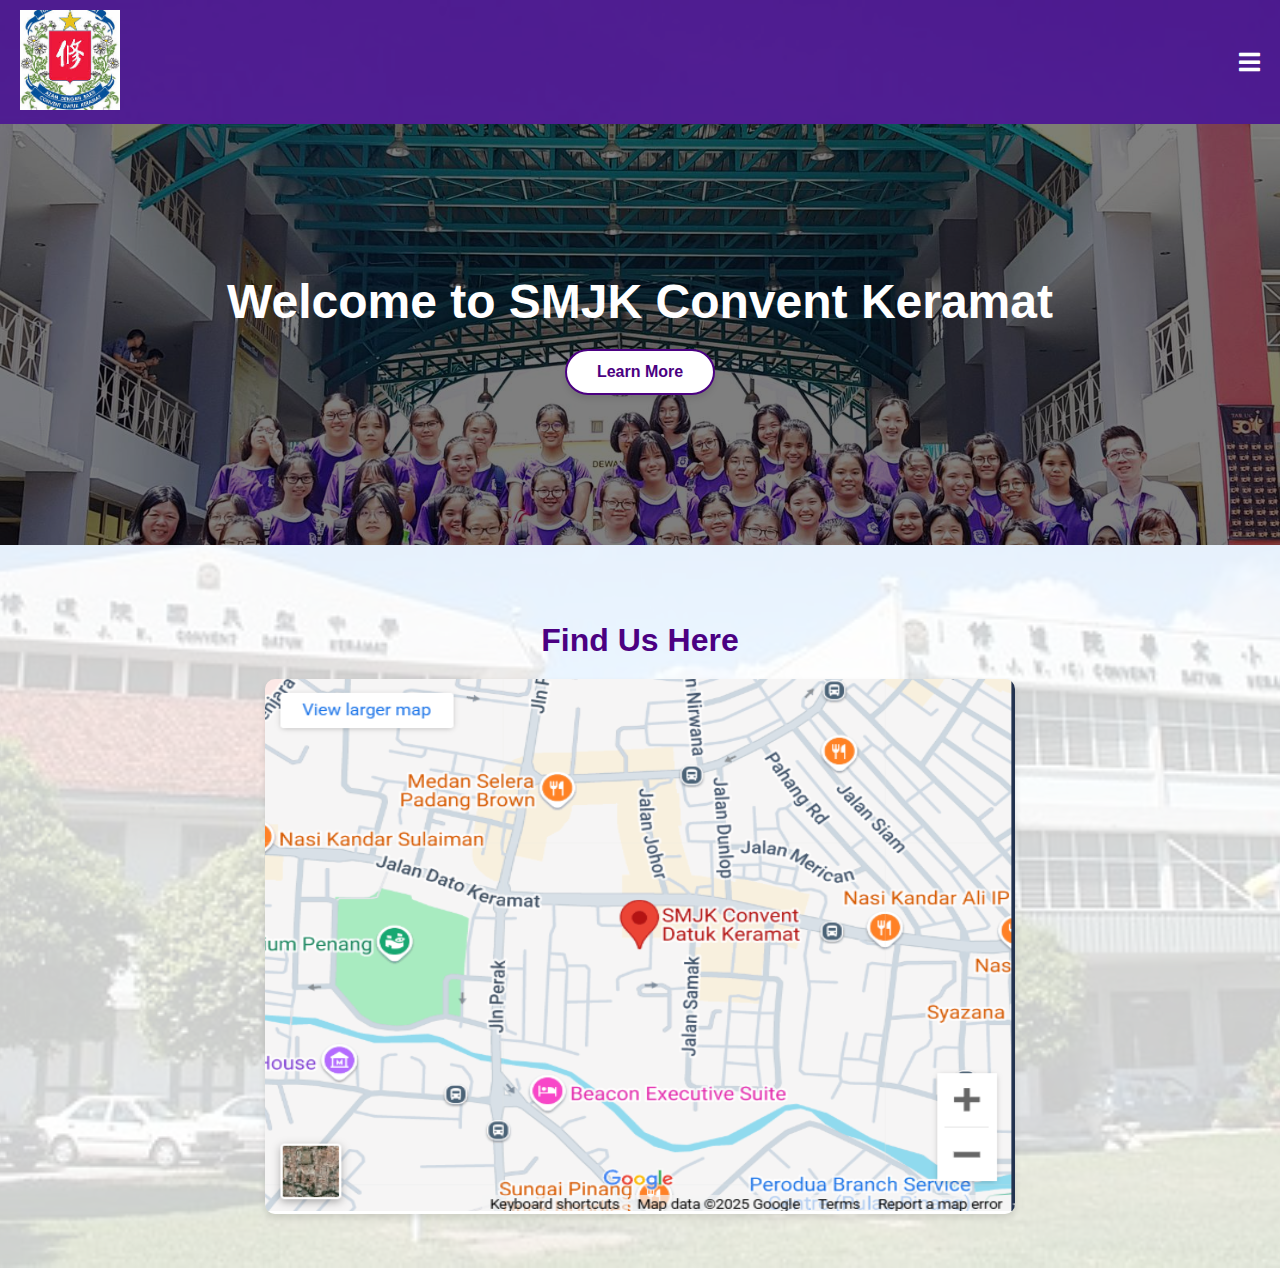
<file: index.html>
<!DOCTYPE html>
<html lang="en">
<head>
  <meta charset="UTF-8">
  <meta name="viewport" content="width=device-width, initial-scale=1.0">
  <title>Main Page</title>
  <link rel="stylesheet" href="https://cdnjs.cloudflare.com/ajax/libs/font-awesome/5.15.3/css/all.min.css">
  <style>
    body {
      margin: 0;
      font-family: Arial, sans-serif;
      background-image: url('smk2.jpg'); /* Replace with your desired background image */
      background-size: cover;
      background-repeat: no-repeat;
      background-position: center;
      color: white;
    }
    /* Header styles */
    .header {
      background-color: rgba(75, 0, 130, 0.8); /* Semi-transparent background */
      padding: 10px 20px;
      display: flex;
      justify-content: space-between;
      align-items: center;
    }
    .header .logo img {
      height: 100px;
    }
    .header .menu-icon {
      font-size: 24px;
      color: white;
      cursor: pointer;
    }
    .header .menu {
      display: none;
      gap: 20px;
    }
    .header .menu a {
      color: white;
      text-decoration: none;
      font-size: 14px;
    }
    .header .menu a:hover {
      text-decoration: underline;
    }
    /* Banner styles */
    .banner {
      text-align: center;
      padding: 150px 20px;
      background-image: url('bg.jpg'); /* Replace with your desired banner background image */
      background-size: cover;
      background-position: center;
      background-repeat: no-repeat;
      color: white;
      box-shadow: inset 0 0 0 1000px rgba(0, 0, 0, 0.5); /* Add a dark overlay for readability */
    }
    .banner h1 {
      font-size: 3em;
      margin: 0;
    }
    .banner button {
      margin-top: 20px;
      background-color: #ffffff;
      color: #4b0082;
      border: 2px solid #4b0082;
      padding: 12px 30px;
      font-size: 1em;
      font-weight: bold;
      border-radius: 25px;
      cursor: pointer;
      transition: all 0.3s ease;
      box-shadow: 0 4px 6px rgba(0, 0, 0, 0.1);
      text-decoration: none; /* To remove underline */
      display: inline-block; /* Allows proper styling */
    }
    .banner button:hover {
      background-color: #4b0082;
      color: white;
      box-shadow: 0 8px 15px rgba(0, 0, 0, 0.2);
      transform: scale(1.05);
    }
    .banner button:active {
      transform: scale(0.95);
    }
    /* Location Section */
    .location {
      padding: 50px 20px;
      text-align: center;
      background-color: rgba(255, 255, 255, 0.8); /* Light background for contrast */
      color: #4b0082;
    }
    .location h2 {
      font-size: 2em;
      margin-bottom: 20px;
    }
    .location img {
      max-width: 100%;
      height: auto;
      border-radius: 10px;
      box-shadow: 0 4px 6px rgba(0, 0, 0, 0.1);
    }
  </style>
</head>
<body>
  <!-- Header Section -->
  <header class="header">
    <div class="logo">
      <img src="smk.jpg" alt="SMJK Logo">
    </div>
    <i class="fas fa-bars menu-icon" id="menu-icon"></i>
    <div class="menu" id="nav-links">
      <a href="discover.html">Discover SMJK CONVENT KERAMAT PULAU PINANG</a>
      <a href="academic.html">Academics</a>
      <a href="admin.html">Admission</a>
      <a href="library.html">Library</a>
      <a href="facility.html">Facility</a>
    </div>
  </header>

  <!-- Banner Section -->
  <section class="banner">
    <h1>Welcome to SMJK Convent Keramat</h1>
    <!-- Button links to another website -->
    <a href="https://www.smjk.edu.my/school/about.php?schid=13&msgid=007&schidx=286" target="_blank">
      <button>Learn More</button>
    </a>
  </section>

  <!-- Location Section -->
  <section class="location">
    <h2>Find Us Here</h2>
    <img src="location.png" alt="School Location">
  </section>

  <script>
    document.getElementById('menu-icon').addEventListener('click', function() {
      const navLinks = document.getElementById('nav-links');
      if (navLinks.style.display === 'none' || navLinks.style.display === '') {
        navLinks.style.display = 'flex';
      } else {
        navLinks.style.display = 'none';
      }
    });
  </script>
</body>
</html>
</file>
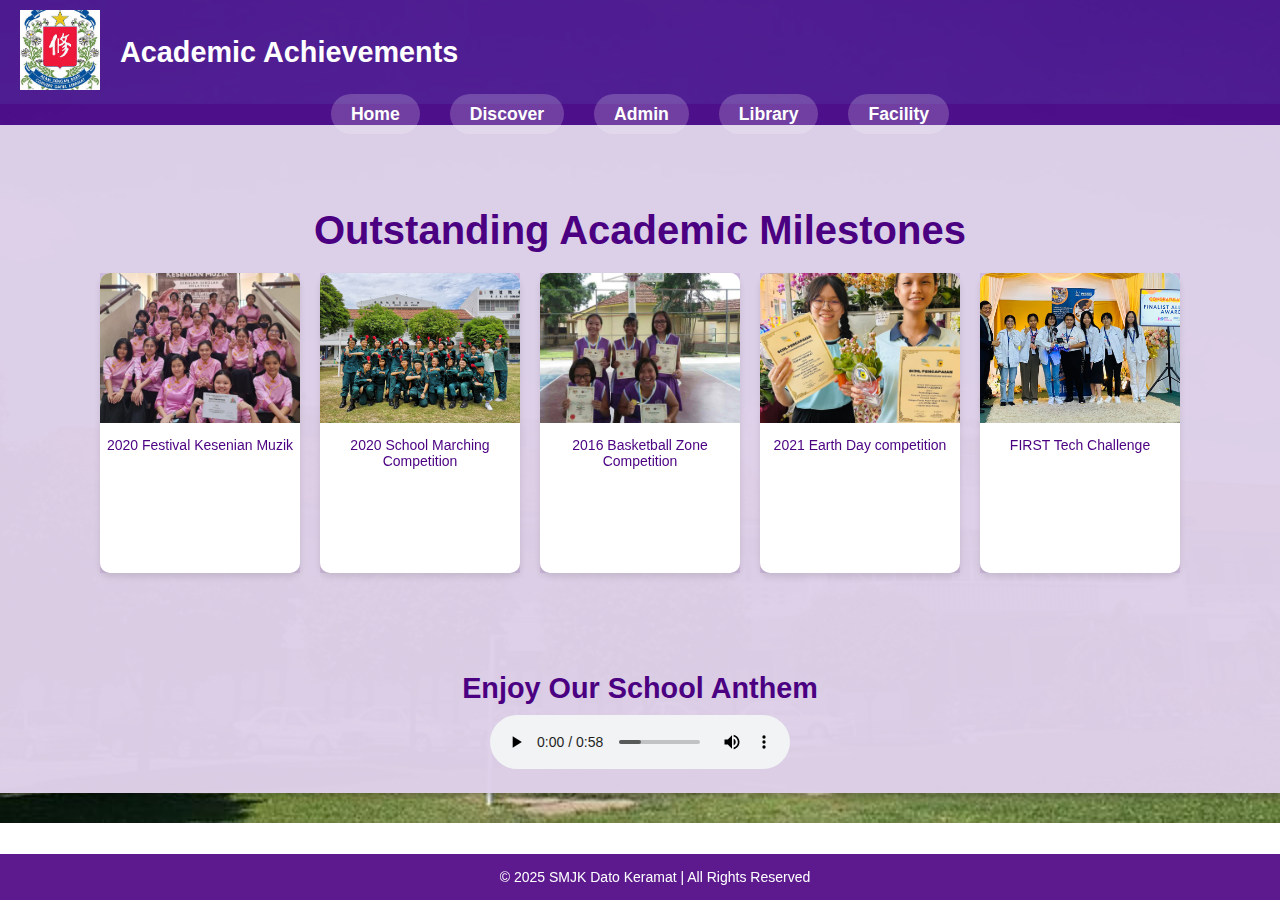
<file: academic.html>
<!DOCTYPE html>
<html lang="en">
<head>
  <meta charset="UTF-8">
  <meta name="viewport" content="width=device-width, initial-scale=1.0">
  <title>Academic Achievements</title>
  <style>
    body {
      margin: 0;
      font-family: Arial, sans-serif;
      background-image: url('smk2.jpg'); /* Replace with your desired background image */
      background-size: cover;
      background-repeat: no-repeat;
      background-position: center;
      color: white;
      overflow-x: hidden; /* Prevent horizontal scrolling */
    }
    /* Header styles */
    .header {
      background-color: rgba(75, 0, 130, 0.8); /* Semi-transparent background */
      padding: 10px 20px;
      display: flex;
      align-items: center;
    }
    .header .logo {
      margin-right: 20px;
    }
    .header .logo img {
      height: 80px;
    }
    .header .title {
      color: white;
      font-size: 1.8em;
      font-weight: bold;
    }
    /* Navigation styles */
    nav {
      background-color: rgba(75, 0, 130, 0.9);
      position: sticky;
      top: 0;
      z-index: 1000;
      box-shadow: 0 4px 6px rgba(0, 0, 0, 0.2);
      width: 100%;
    }
    nav ul {
      list-style-type: none;
      margin: 0;
      padding: 0;
      display: flex;
      justify-content: center;
      align-items: center;
    }
    nav ul li {
      margin: 0 15px;
    }
    nav ul li a {
      color: white;
      text-decoration: none;
      font-size: 1.1em;
      font-weight: bold;
      padding: 10px 20px;
      border-radius: 25px;
      background-color: rgba(255, 255, 255, 0.2);
      transition: all 0.3s ease;
    }
    nav ul li a:hover {
      background-color: white;
      color: #4b0082;
    }
    /* Flashcard Section */
    .flashcard-section {
      padding: 50px 20px;
      text-align: center;
      background-color: rgba(255, 255, 255, 0.8); /* Light background for contrast */
      color: #4b0082;
    }
    .flashcard-section h2 {
      font-size: 2.5em;
      margin-bottom: 20px;
    }
    .flashcard-container {
      display: flex;
      flex-wrap: wrap;
      gap: 20px;
      justify-content: center;
    }
    .flashcard {
      background: rgba(75, 0, 130, 0.1);
      width: 200px;
      height: 300px;
      perspective: 1000px;
      cursor: pointer;
    }
    .flashcard-inner {
      position: relative;
      width: 100%;
      height: 100%;
      text-align: center;
      transition: transform 0.6s;
      transform-style: preserve-3d;
    }
    .flashcard:hover .flashcard-inner {
      transform: rotateY(180deg);
    }
    .flashcard-front, .flashcard-back {
      position: absolute;
      width: 100%;
      height: 100%;
      backface-visibility: hidden;
      border-radius: 10px;
      box-shadow: 0 4px 6px rgba(0, 0, 0, 0.1);
    }
    .flashcard-front {
      background-color: white;
      color: #4b0082;
    }
    .flashcard-back {
      background-color: #4b0082;
      color: white;
      transform: rotateY(180deg);
    }
    .flashcard img {
      width: 100%;
      height: 150px; /* Set a fixed height for images */
      object-fit: cover; /* Ensure images cover the area without distortion */
      border-radius: 10px 10px 0 0;
    }
    .flashcard p {
      margin-top: 10px;
      font-size: 14px;
      color: #4b0082;
    }
    .flashcard-back p {
      color: white;
    }
    .back-button {
      position: fixed;
      top: 110px;
      left: 20px;
      background-color: #ffffff;
      color: #4b0082;
      border: 2px solid #4b0082;
      padding: 8px 20px;
      font-size: 0.9em;
      font-weight: bold;
      border-radius: 25px;
      cursor: pointer;
      transition: all 0.3s ease;
      box-shadow: 0 4px 6px rgba(0, 0, 0, 0.1);
      text-decoration: none;
    }
    .back-button:hover {
      background-color: #4b0082;
      color: white;
      box-shadow: 0 8px 15px rgba(0, 0, 0, 0.2);
      transform: scale(1.05);
    }
    .back-button:active {
      transform: scale(0.95);
    }
    /* Footer styles */
    .footer {
      text-align: center;
      padding: 15px;
      position: fixed;
      left: 0;
      bottom: 0;
      width: 100%;
      background-color: rgba(75, 0, 130, 0.9); /* Matching header color */
      color: white;
    }
    .footer p {
      margin: 0;
      font-size: 14px;
    }
    /* Audio section styles */
    .audio-section {
      text-align: center;
      padding: 20px;
      background-color: rgba(255, 255, 255, 0.8);
      color: #4b0082;
    }
    .audio-section h3 {
      margin-bottom: 10px;
      font-size: 1.8em;
    }
  </style>
</head>
<body>

  <!-- Header Section -->
  <div class="header">
    <div class="logo">
      <img src="smk.jpg" alt="School Logo"> <!-- Replace with actual logo URL -->
    </div>
    <div class="title">Academic Achievements</div>
  </div>

  <!-- Navigation -->
  <nav>
    <ul>
      <li><a href="index.html">Home</a></li>
      <li><a href="discover.html">Discover</a></li>
      <li><a href="admin.html">Admin</a></li>
      <li><a href="library.html">Library</a></li>
      <li><a href="facility.html">Facility</a></li>
    </ul>

  <!-- Flashcard Section -->
  <div class="flashcard-section">
    <h2>Outstanding Academic Milestones</h2>
    <div class="flashcard-container">
      <div class="flashcard">
        <div class="flashcard-inner">
          <div class="flashcard-front">
            <img src="achievement 1.jpg" alt="2020 Festival Kesenian Muzik"> <!-- Replace with actual image URL -->
            <p>2020 Festival Kesenian Muzik</p>
          </div>
          <div class="flashcard-back">
            <p>In this competition, our school team had sent an ochestra team that we been trained hard. All the students, hardwork lead us to runner up of the competition. The student win 		a medal and a certificate</p>
          </div>
        </div>
      </div>
      <div class="flashcard">
        <div class="flashcard-inner">
          <div class="flashcard-front">
            <img src="achievement 2.jpg" alt="2020 School Marching Competition"> <!-- Replace with actual image URL -->
            <p>2020 School Marching Competition</p>
          </div>
          <div class="flashcard-back">
            <p>Our school held a marching competition to make our students more discpline and fit. This competition went very well as the student all partake with high spirit. The winner of the marching competition is the Kadet Remaja Sekolah Unit.</p>
          </div>
        </div>
      </div>
      <div class="flashcard">
        <div class="flashcard-inner">
          <div class="flashcard-front">
            <img src="achievement 3.jpg" alt="2016 Basketball Zone Competition"> <!-- Replace with actual image URL -->
            <p>2016 Basketball Zone Competition</p>
          </div>
          <div class="flashcard-back">
            <p>Our school team had sent 1 team to participate in 2016 Basketball Zone Competition among all penang school. The hard work pay off because we win first place at the competition through all the students hard training.</p>
          </div>
        </div>
      </div>
      <div class="flashcard">
        <div class="flashcard-inner">
          <div class="flashcard-front">
            <img src="achievement 4.jpg" alt="2021 Earth Day competition"> <!-- Replace with actual image URL -->
            <p>2021 Earth Day competition</p>
          </div>
          <div class="flashcard-back">
            <p>Earth day competition want school to make green innovation to save mother earth. Our school team make an innovation using clay as a model. We got 4th place as other competitor had more experience</p>
          </div>
        </div>
      </div>
      <div class="flashcard">
        <div class="flashcard-inner">
          <div class="flashcard-front">
            <img src="achievement 5.jpg" alt="FIRST Tech Challenge"> <!-- Replace with actual image URL -->
            <p>FIRST Tech Challenge</p>
          </div>
          <div class="flashcard-back">
            <p>This competition need us to jusitfy our innovation of sciences and how it benefit mankind. Our innovation shooks the judges thus earning our winner title</p>
          </div>
        </div>
      </div>
    </div>
  </div>

  <!-- Audio Section -->
  <div class="audio-section">
    <h3>Enjoy Our School Anthem</h3>
    <audio controls>
      <source src="school_anthem.mp3" type="audio/mpeg"> <!-- Replace with actual audio file URL -->
      Your browser does not support the audio element.
    </audio>
  </div>

  <!-- Footer Section -->
  <div class="footer">
    <p>&copy; 2025 SMJK Dato Keramat | All Rights Reserved</p>
  </div>
</body>
</html>
</file>
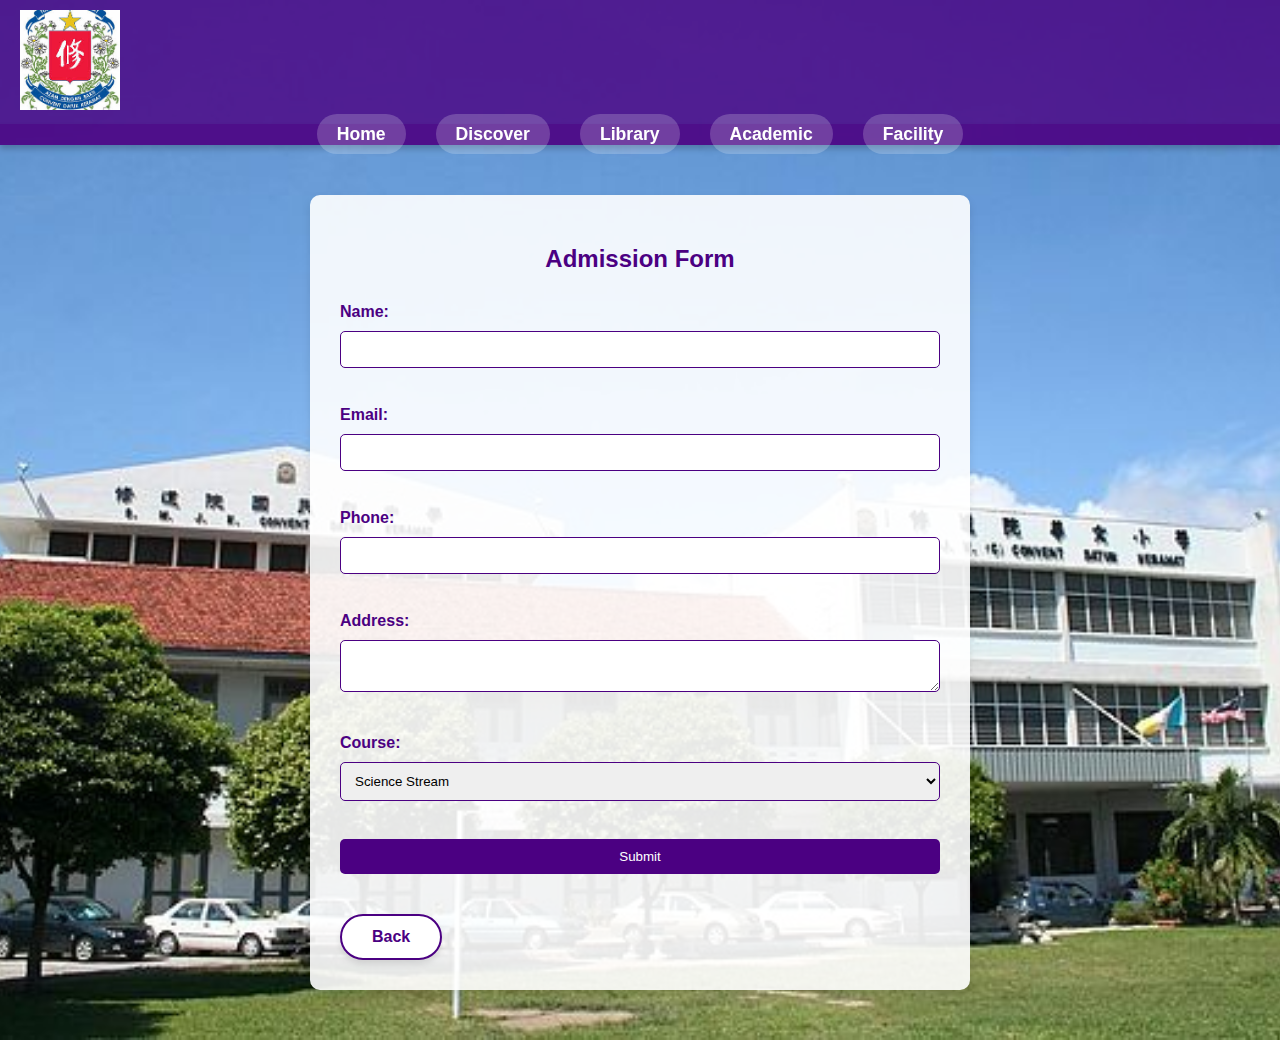
<file: admin.html>
<!DOCTYPE html>
<html lang="en">
<head>
  <meta charset="UTF-8">
  <meta name="viewport" content="width=device-width, initial-scale=1.0">
  <title>Admission Form</title>
  <style>
    body {
      margin: 0;
      font-family: Arial, sans-serif;
      background-image: url('smk2.jpg'); /* Replace with your desired background image */
      background-size: cover;
      background-repeat: no-repeat;
      background-position: center;
      color: white;
    }
    /* Header styles */
    .header {
      background-color: rgba(75, 0, 130, 0.8); /* Semi-transparent background */
      padding: 10px 20px;
      display: flex;
      justify-content: space-between;
      align-items: center;
    }
    .header .logo img {
      height: 100px;
    }
    /* Navigation styles */
    nav {
      background-color: rgba(75, 0, 130, 0.9);
      position: sticky;
      top: 0;
      z-index: 1000;
      box-shadow: 0 4px 6px rgba(0, 0, 0, 0.2);
    }

    nav ul {
      list-style-type: none;
      margin: 0;
      padding: 0;
      display: flex;
      justify-content: center;
      align-items: center;
    }

    nav ul li {
      margin: 0 15px;
    }

    nav ul li a {
      color: white;
      text-decoration: none;
      font-size: 1.1em;
      font-weight: bold;
      padding: 10px 20px;
      border-radius: 25px;
      background-color: rgba(255, 255, 255, 0.2);
      transition: all 0.3s ease;
    }

    nav ul li a:hover {
      background-color: white;
      color: #4b0082;
    }
    /* Form styles */
    .form-container {
      margin: 50px auto;
      padding: 30px;
      background-color: rgba(255, 255, 255, 0.9); /* Light background for contrast */
      color: #4b0082;
      max-width: 600px;
      border-radius: 10px;
      box-shadow: 0 4px 8px rgba(0, 0, 0, 0.1);
    }
    .form-container h2 {
      text-align: center;
      margin-bottom: 30px;
      color: #4b0082;
    }
    .form-container form {
      text-align: left;
    }
    .form-container label {
      display: block;
      margin-bottom: 10px;
      font-weight: bold;
    }
    .form-container input,
    .form-container textarea,
    .form-container select {
      width: 100%;
      padding: 10px;
      margin-bottom: 20px;
      border: 1px solid #4b0082;
      border-radius: 5px;
      box-sizing: border-box;
    }
    .form-container input[type="submit"] {
      background-color: #4b0082;
      color: white;
      border: none;
      cursor: pointer;
      transition: all 0.3s ease;
    }
    .form-container input[type="submit"]:hover {
      background-color: #ffffff;
      color: #4b0082;
      box-shadow: 0 4px 6px rgba(0, 0, 0, 0.1);
    }
    .back-button {
      margin-top: 20px;
      background-color: #ffffff;
      color: #4b0082;
      border: 2px solid #4b0082;
      padding: 12px 30px;
      font-size: 1em;
      font-weight: bold;
      border-radius: 25px;
      cursor: pointer;
      transition: all 0.3s ease;
      box-shadow: 0 4px 6px rgba(0, 0, 0, 0.1);
    }
    .back-button:hover {
      background-color: #4b0082;
      color: white;
      box-shadow: 0 8px 15px rgba(0, 0, 0, 0.2);
      transform: scale(1.05);
    }
    .back-button:active {
      transform: scale(0.95);
    }
  </style>
</head>
<body>
  <div class="header">
    <div class="logo">
      <img src="smk.jpg" alt="Logo"> <!-- Replace with your logo -->
    </div>
  </div>

  <nav>
    <ul>
      <li><a href="index.html">Home</a></li>
      <li><a href="discover.html">Discover</a></li>
      <li><a href="library.html">Library</a></li>
      <li><a href="academic.html">Academic</a></li>
      <li><a href="facility.html">Facility</a></li>
    </ul>
  </nav>

  <div class="form-container" id="admission-form">
    <h2>Admission Form</h2>
    <form action="mailto:2022699348@student.uitm.my.edu" method="post" enctype="text/plain">
      <label for="name">Name:</label>
      <input type="text" id="name" name="name" required><br><br>
      <label for="email">Email:</label>
      <input type="email" id="email" name="email" required><br><br>
      <label for="phone">Phone:</label>
      <input type="tel" id="phone" name="phone" required><br><br>
      <label for="address">Address:</label>
      <textarea id="address" name="address" required></textarea><br><br>
      <label for="course">Course:</label>
      <select id="course" name="course" required>
        <option value="course1">Science Stream</option>
        <option value="course2">Humanity Science</option>
        <option value="course3">Literature</option>
      </select><br><br>
      <input type="submit" value="Submit">
    </form>
    <button class="back-button" onclick="window.history.back();">Back</button>
  </div>
</body>
</html>
</file>
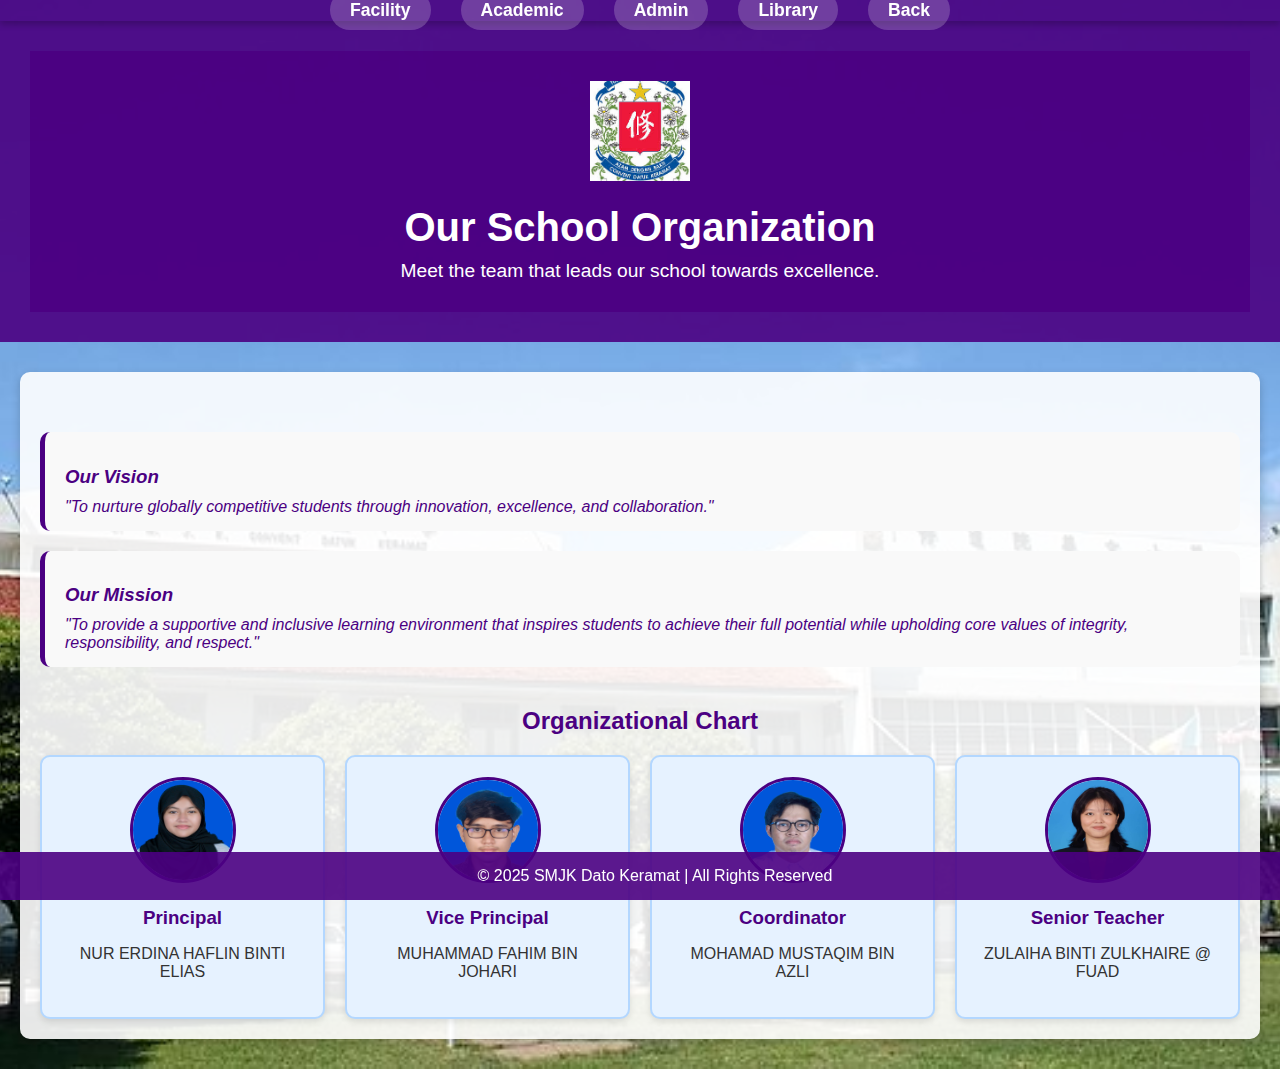
<file: discover.html>
<!DOCTYPE html>
<html lang="en">
<head>
    <meta charset="UTF-8">
    <meta name="viewport" content="width=device-width, initial-scale=1.0">
    <title>School Organizational Page</title>
    <style>
        body {
            font-family: Arial, sans-serif;
            margin: 0;
            padding: 0;
            background-image: url('smk2.jpg'); /* Background image */
            background-size: cover;
            background-repeat: no-repeat;
            background-position: center;
            color: white;
        }

        /* Navigation styles */
        nav {
            background-color: rgba(75, 0, 130, 0.9);
            position: sticky;
            top: 0;
            z-index: 1000;
            box-shadow: 0 4px 6px rgba(0, 0, 0, 0.2);
        }

        nav ul {
            list-style-type: none;
            margin: 0;
            padding: 0;
            display: flex;
            justify-content: center;
            align-items: center;
        }

        nav ul li {
            margin: 0 15px;
        }

        nav ul li a {
            color: white;
            text-decoration: none;
            font-size: 1.1em;
            font-weight: bold;
            padding: 10px 20px;
            border-radius: 25px;
            background-color: rgba(255, 255, 255, 0.2);
            transition: all 0.3s ease;
        }

        nav ul li a:hover {
            background-color: white;
            color: #4b0082;
        }

        /* Header styles */
        header {
            background-color: rgba(75, 0, 130, 0.9); /* Semi-transparent indigo */
            text-align: center;
            padding: 30px;
            color: white;
        }

        header h1 {
            font-size: 2.5em;
            margin: 0;
        }

        header p {
            font-size: 1.2em;
            margin: 10px 0 0;
        }

        /* Back button styles */
        .back-button {
            display: inline-block;
            margin: 20px auto;
            padding: 10px 20px;
            background-color: #4b0082; /* Indigo background */
            color: white;
            text-decoration: none;
            font-size: 1em;
            border-radius: 25px;
            border: 2px solid white;
            transition: all 0.3s ease;
        }

        .back-button:hover {
            background-color: white;
            color: #4b0082;
        }

        /* Main section */
        main {
            max-width: 1200px;
            margin: 30px auto;
            padding: 20px;
            background-color: rgba(255, 255, 255, 0.9); /* Light transparent white */
            border-radius: 10px;
            box-shadow: 0 4px 10px rgba(0, 0, 0, 0.2);
        }

        h2 {
            color: #4b0082;
            text-align: center;
            margin-bottom: 20px;
        }

        .org-chart {
            display: grid;
            grid-template-columns: repeat(auto-fit, minmax(200px, 1fr));
            gap: 20px;
        }

        .org-card {
            text-align: center;
            padding: 20px;
            background-color: #e6f2ff; /* Light blue */
            border: 2px solid #b3d7ff;
            border-radius: 10px;
            box-shadow: 0 3px 6px rgba(0, 0, 0, 0.1);
        }

        .org-card img {
            width: 100px;
            height: 100px;
            border-radius: 50%;
            margin-bottom: 10px;
            border: 3px solid #4b0082;
        }

        .org-card h3 {
            margin: 10px 0 5px;
            color: #4b0082;
        }

        .org-card p {
            color: #333;
        }

        .vision-mission {
            margin: 40px 0;
        }

        blockquote {
            font-style: italic;
            color: #4b0082;
            border-left: 5px solid #4b0082;
            padding: 15px 20px;
            background-color: #f9f9f9;
            margin: 20px 0;
            border-radius: 10px;
        }

        blockquote h3 {
            margin-bottom: 10px;
        }

        blockquote p {
            margin: 0;
        }

        /* Footer styles */
        footer {
            text-align: center;
            padding: 15px;
            position: fixed;
            left: 0;
            bottom: 0;
            width: 100%;
            background-color: rgba(75, 0, 130, 0.9); /* Matching header color */
            color: white;
        }

        footer p {
            margin: 0;
        }

        /* Responsive adjustments */
        @media (max-width: 600px) {
            header h1 {
                font-size: 1.8em;
            }

            header p {
                font-size: 1em;
            }

            nav ul {
                flex-direction: column;
            }

            nav ul li {
                margin: 10px 0;
            }
        }
	
    </style>
</head>
<body>
    <!-- Navigation -->
    <nav>
        <ul>
            <li><a href="facility.html">Facility</a></li>
            <li><a href="academic.html">Academic</a></li>
            <li><a href="admin.html">Admin</a></li>
            <li><a href="library.html">Library</a></li>
            <li><a href="javascript:history.back()">Back</a></li>
        </ul>
    </nav>

    <!-- Header Section -->
    <header>
<header>
    <img src="smk.jpg" alt="School Logo" style="width: 100px; height: auto; margin-bottom: 20px;">
    <h1>Our School Organization</h1>
    <p>Meet the team that leads our school towards excellence.</p>
</header>
    </header>

    <!-- Main Content -->
    <main>
        <!-- Vision and Mission Section -->
        <section id="vision-mission" class="vision-mission">
            <blockquote>
                <h3>Our Vision</h3>
                <p>"To nurture globally competitive students through innovation, excellence, and collaboration."</p>
            </blockquote>
            <blockquote>
                <h3>Our Mission</h3>
                <p>"To provide a supportive and inclusive learning environment that inspires students to achieve their full potential while upholding core values of integrity, responsibility, and respect."</p>
            </blockquote>
        </section>

        <!-- Organizational Chart Section -->
        <h2 id="org-chart">Organizational Chart</h2>
        <div class="org-chart">
            <div class="org-card">
                <img src="p1.png" alt="Principal">
                <h3>Principal</h3>
                <p>NUR ERDINA HAFLIN BINTI ELIAS</p>
            </div>

            <div class="org-card">
                <img src="p2.png" alt="Vice Principal">
                <h3>Vice Principal</h3>
                <p>MUHAMMAD FAHIM BIN JOHARI</p>
            </div>

            <div class="org-card">
                <img src="p3.png" alt="Coordinator">
                <h3>Coordinator</h3>
                <p>MOHAMAD MUSTAQIM BIN AZLI</p>
            </div>

            <div class="org-card">
                <img src="p4.jpeg" alt="Teacher">
                <h3>Senior Teacher</h3>
                <p>ZULAIHA BINTI ZULKHAIRE @ FUAD</p>
            </div>
        </div>
    </main>

    <!-- Footer Section -->
    <footer>
        <p>&copy; 2025 SMJK Dato Keramat | All Rights Reserved</p>
    </footer>
</body>
</html>
</file>
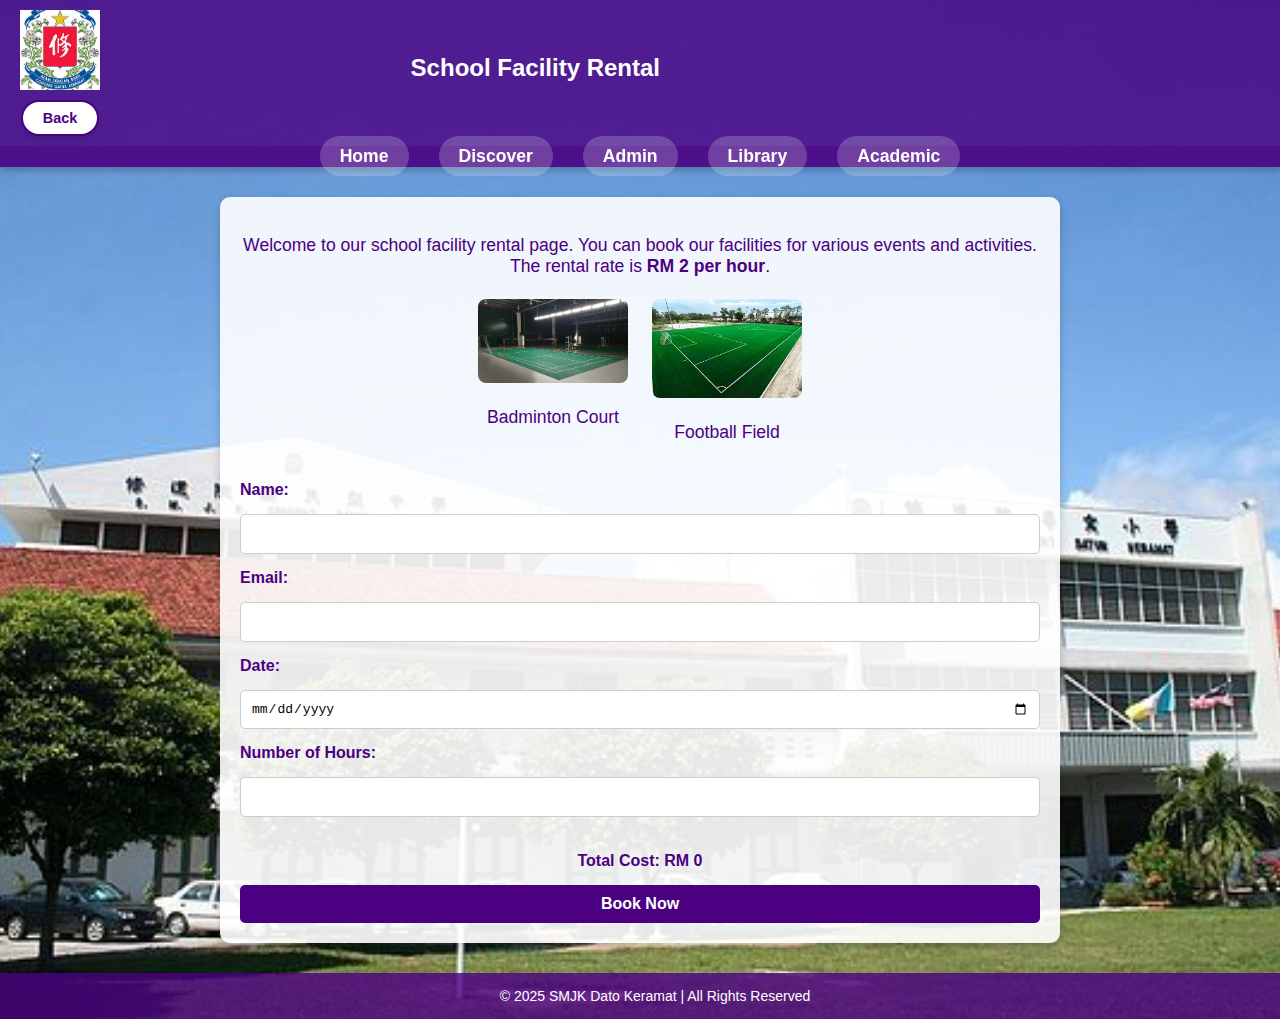
<file: facility.html>
<!DOCTYPE html>
<html lang="en">
<head>
  <meta charset="UTF-8">
  <meta name="viewport" content="width=device-width, initial-scale=1.0">
  <title>School Facility Rental</title>
  <style>
    body {
      font-family: Arial, sans-serif;
      background-image: url('smk2.jpg'); /* Replace with your desired background image */
      background-size: cover;
      background-repeat: no-repeat;
      background-position: center;
      color: white;
      margin: 0;
      overflow-x: hidden;
    }

    /* Header styles */
    .header {
      background-color: rgba(75, 0, 130, 0.8);
      padding: 10px 20px;
      display: flex;
      align-items: center;
      justify-content: space-between;
    }

    .header .logo {
      display: flex;
      flex-direction: column;
      align-items: center;
    }

    .header .logo img {
      height: 80px;
    }

    .header .back-button {
      margin-top: 10px;
      background-color: #ffffff;
      color: #4b0082;
      border: 2px solid #4b0082;
      padding: 8px 20px;
      font-size: 0.9em;
      font-weight: bold;
      border-radius: 25px;
      cursor: pointer;
      transition: all 0.3s ease;
      box-shadow: 0 4px 6px rgba(0, 0, 0, 0.1);
      text-decoration: none;
    }

    .header .back-button:hover {
      background-color: #4b0082;
      color: white;
      box-shadow: 0 8px 15px rgba(0, 0, 0, 0.2);
      transform: scale(1.05);
    }

    /* Navigation styles */
    nav {
      background-color: rgba(75, 0, 130, 0.9);
      position: sticky;
      top: 0;
      z-index: 1000;
      box-shadow: 0 4px 6px rgba(0, 0, 0, 0.2);
      width: 100%;
    }

    nav ul {
      list-style-type: none;
      margin: 0;
      padding: 0;
      display: flex;
      justify-content: center;
      align-items: center;
    }

    nav ul li {
      margin: 0 15px;
    }

    nav ul li a {
      color: white;
      text-decoration: none;
      font-size: 1.1em;
      font-weight: bold;
      padding: 10px 20px;
      border-radius: 25px;
      background-color: rgba(255, 255, 255, 0.2);
      transition: all 0.3s ease;
    }

    nav ul li a:hover {
      background-color: white;
      color: #4b0082;
    }

    h1 {
      color: white;
      margin: 0;
      font-size: 1.5em;
    }

    /* Container styles */
    .container {
      max-width: 800px;
      margin: 30px auto;
      background-color: rgba(255, 255, 255, 0.9);
      padding: 20px;
      border-radius: 10px;
      box-shadow: 0 4px 10px rgba(0, 0, 0, 0.2);
      color: #4b0082;
    }

    h1 {
      text-align: center;
      color: white;
      margin-bottom: 10px;
      margin-right: 600px;
    }

    p {
      text-align: center;
      font-size: 1.1em;
    }

    .price {
      font-weight: bold;
      color: #4b0082;
    }

    .facility-options {
      display: flex;
      gap: 20px;
      justify-content: center;
      margin: 20px 0;
    }

    .facility-option {
      text-align: center;
      cursor: pointer;
    }

    .facility-option img {
      max-width: 150px;
      max-height: 150px;
      width: 100%;
      height: auto;
      border: 2px solid transparent;
      border-radius: 10px;
      transition: border-color 0.3s, transform 0.3s ease;
    }

    .facility-option img:hover {
      transform: scale(1.05);
    }

    .facility-option img.selected {
      border-color: #4b0082;
    }

    .booking-form {
      display: flex;
      flex-direction: column;
      gap: 15px;
    }

    .booking-form label {
      font-weight: bold;
    }

    .booking-form input,
    .booking-form button {
      padding: 10px;
      font-size: 1em;
      border-radius: 5px;
      border: 1px solid #ccc;
    }

    .booking-form button {
      background-color: #4b0082;
      color: white;
      cursor: pointer;
      font-weight: bold;
      border: none;
      transition: all 0.3s ease;
    }

    .booking-form button:hover {
      background-color: white;
      color: #4b0082;
      border: 2px solid #4b0082;
    }

    .total-cost {
      font-weight: bold;
      color: #4b0082;
      text-align: center;
      margin-top: 20px;
    }

    /* Footer styles */
    .footer {
      background-color: rgba(75, 0, 130, 0.8);
      color: white;
      text-align: center;
      padding: 15px;
      position: relative;
      bottom: 0;
      width: 100%;
    }

    .footer p {
      margin: 0;
      font-size: 14px;
    }
  </style>
  <script>
    function selectFacility(facility) {
      document.getElementById('facility').value = facility;
      document.querySelectorAll('.facility-option img').forEach(img => img.classList.remove('selected'));
      document.getElementById(facility + '-img').classList.add('selected');
    }

    function showPopup(message) {
      alert(message);
    }

    function calculateTotal() {
      const hours = document.getElementById('hours').value;
      const total = hours * 2;
      document.getElementById('total').textContent = 'Total Cost: RM ' + total;
    }

    function handleSubmit(event) {
      event.preventDefault();
      showPopup("Booking Successful");
    }
  </script>
</head>
<body>
  <!-- Header Section -->
  <div class="header">
    <div class="logo">
      <img src="smk.jpg" alt="School Logo"> <!-- Replace with actual logo URL -->
      <a href="index.html" class="back-button">Back</a>
    </div>
    <h1>School Facility Rental</h1>
  </div>

  <!-- Navigation -->
  <nav>
    <ul>
      <li><a href="index.html">Home</a></li>
      <li><a href="discover.html">Discover</a></li>
      <li><a href="admin.html">Admin</a></li>
      <li><a href="library.html">Library</a></li>
      <li><a href="academic.html">Academic</a></li>
    </ul>
  </nav>

  <!-- Main Container -->
  <div class="container">
    <p>Welcome to our school facility rental page. You can book our facilities for various events and activities. The rental rate is <span class="price">RM 2 per hour</span>.</p>

    <div class="facility-options">
      <div class="facility-option" onclick="selectFacility('badminton-court')">
        <img id="badminton-court-img" src="badminton.jpg" alt="Badminton Court"> <!-- Replace with actual image URL -->
        <p>Badminton Court</p>
      </div>
      <div class="facility-option" onclick="selectFacility('football-field')">
        <img id="football-field-img" src="football.jpg" alt="Football Field"> <!-- Replace with actual image URL -->
        <p>Football Field</p>
      </div>
    </div>

    <form class="booking-form" onsubmit="handleSubmit(event)">
      <label for="name">Name:</label>
      <input type="text" id="name" name="name" required>
      
      <label for="email">Email:</label>
      <input type="email" id="email" name="email" required>
      
      <label for="date">Date:</label>
      <input type="date" id="date" name="date" required>

      <label for="hours">Number of Hours:</label>
      <input type="number" id="hours" name="hours" oninput="calculateTotal()" required>

      <input type="hidden" id="facility" name="facility" required>
      
      <div class="total-cost" id="total">Total Cost: RM 0</div>

      <button type="submit">Book Now</button>
    </form>
  </div>



  <!-- Footer Section -->
  <div class="footer">
    <p>&copy; 2025 SMJK Dato Keramat | All Rights Reserved</p>
</html>
</file>
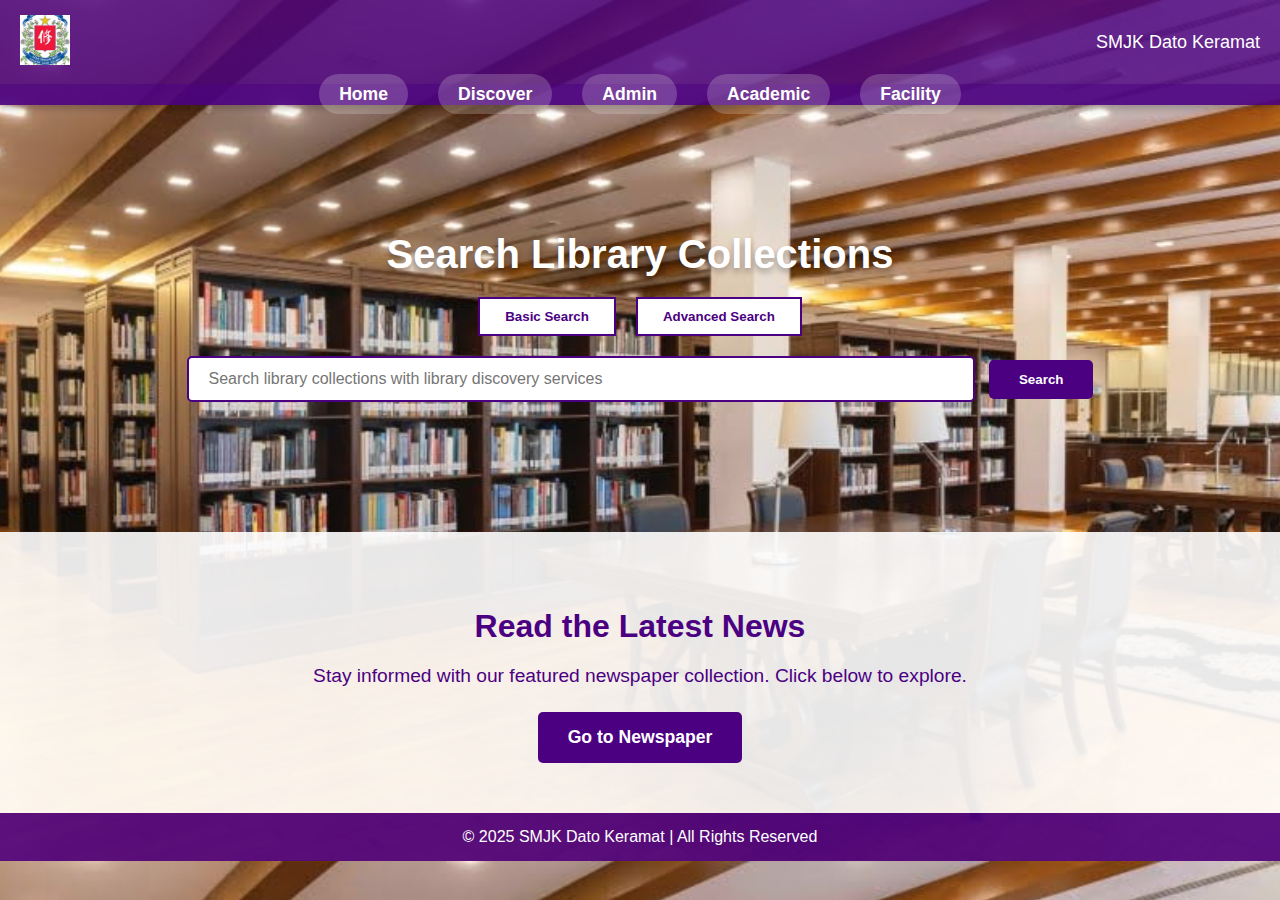
<file: library.html>
<!DOCTYPE html>
<html lang="en">
<head>
  <meta charset="UTF-8">
  <meta name="viewport" content="width=device-width, initial-scale=1.0">
  <title>Library Page</title>
  <style>
    body {
      font-family: Arial, sans-serif;
      margin: 0;
      padding: 0;
      background-image: url('library2.jpg'); /* Replace with your background image */
      background-size: cover;
      background-position: center;
      color: white;
    }

    /* Header styles */
    .header {
      background-color: rgba(75, 0, 130, 0.8); /* Semi-transparent purple */
      color: white;
      display: flex;
      justify-content: space-between;
      align-items: center;
      padding: 15px 20px;
    }

    .header .logo img {
      height: 50px;
    }

    .header .details {
      display: flex;
      align-items: center;
    }

    .header .details span {
      margin-left: 15px;
      font-size: 18px;
    }

    /* Navigation styles */
    nav {
      background-color: rgba(75, 0, 130, 0.9);
      position: sticky;
      top: 0;
      z-index: 1000;
      box-shadow: 0 4px 6px rgba(0, 0, 0, 0.2);
    }

    nav ul {
      list-style-type: none;
      margin: 0;
      padding: 0;
      display: flex;
      justify-content: center;
      align-items: center;
    }

    nav ul li {
      margin: 0 15px;
    }

    nav ul li a {
      color: white;
      text-decoration: none;
      font-size: 1.1em;
      font-weight: bold;
      padding: 10px 20px;
      border-radius: 25px;
      background-color: rgba(255, 255, 255, 0.2);
      transition: all 0.3s ease;
    }

    nav ul li a:hover {
      background-color: white;
      color: #4b0082;
    }

    /* Search box */
    .search-box {
      text-align: center;
      padding: 100px 20px;
    }

    .search-box h1 {
      font-size: 2.5em;
      margin-bottom: 20px;
      text-shadow: 0 4px 6px rgba(0, 0, 0, 0.3);
    }

    .search-tabs {
      display: flex;
      justify-content: center;
      margin-bottom: 20px;
    }

    .search-tabs button {
      background-color: white;
      color: #4b0082;
      font-weight: bold;
      border: 2px solid #4b0082;
      padding: 10px 25px;
      margin: 0 10px;
      cursor: pointer;
      transition: 0.3s ease;
    }

    .search-tabs button:hover {
      background-color: #4b0082;
      color: white;
    }

    .search-input {
      margin-top: 20px;
    }

    .search-input input[type="text"] {
      padding: 12px 20px;
      width: 60%;
      border: 2px solid #4b0082;
      border-radius: 5px;
      font-size: 1em;
      margin-right: 10px;
    }

    .search-input button {
      padding: 12px 30px;
      background-color: #4b0082;
      color: white;
      border: none;
      border-radius: 5px;
      font-weight: bold;
      cursor: pointer;
      transition: 0.3s ease;
    }

    .search-input button:hover {
      background-color: #6a0dad;
    }

    /* Newspaper section */
    .newspaper-section {
      text-align: center;
      padding: 50px 20px;
      background-color: rgba(255, 255, 255, 0.9);
      color: #4b0082;
      margin-top: 30px;
    }

    .newspaper-section h2 {
      font-size: 2em;
      margin-bottom: 15px;
    }

    .newspaper-section p {
      font-size: 1.2em;
      margin-bottom: 25px;
    }

    .newspaper-section a {
      display: inline-block;
      padding: 15px 30px;
      background-color: #4b0082;
      color: white;
      text-decoration: none;
      font-size: 1.1em;
      font-weight: bold;
      border-radius: 5px;
      transition: 0.3s ease;
    }

    .newspaper-section a:hover {
      background-color: #6a0dad;
    }

    /* Footer styles */
    footer {
      text-align: center;
      padding: 15px;
      background-color: rgba(75, 0, 130, 0.9);
      color: white;
    }

    footer p {
      margin: 0;
    }
  </style>
</head>
<body>
  <!-- Header -->
  <div class="header">
    <div class="logo">
      <img src="smk.jpg" alt="SMJK Logo">
    </div>
    <div class="details">
      <span>SMJK Dato Keramat</span>
    </div>
  </div>

  <!-- Navigation -->
  <nav>
    <ul>
      <li><a href="index.html">Home</a></li>
      <li><a href="discover.html">Discover</a></li>
      <li><a href="admin.html">Admin</a></li>
      <li><a href="academic.html">Academic</a></li>
      <li><a href="facility.html">Facility</a></li>
    </ul>
  </nav>

  <!-- Search Section -->
  <div class="search-box" id="search">
    <h1>Search Library Collections</h1>
    <div class="search-tabs">
      <button>Basic Search</button>
      <button>Advanced Search</button>
    </div>
    <div class="search-input">
      <input type="text" placeholder="Search library collections with library discovery services">
      <button>Search</button>
    </div>
  </div>

  <!-- Newspaper Section -->
  <div class="newspaper-section" id="newspaper">
    <h2>Read the Latest News</h2>
    <p>Stay informed with our featured newspaper collection. Click below to explore.</p>
    <a href="https://www.nst.com.my/" target="_blank">Go to Newspaper</a>
  </div>

  <!-- Footer -->
  <footer>
    <p>&copy; 2025 SMJK Dato Keramat | All Rights Reserved</p>
  </footer>
</body>
</html>
</file>
